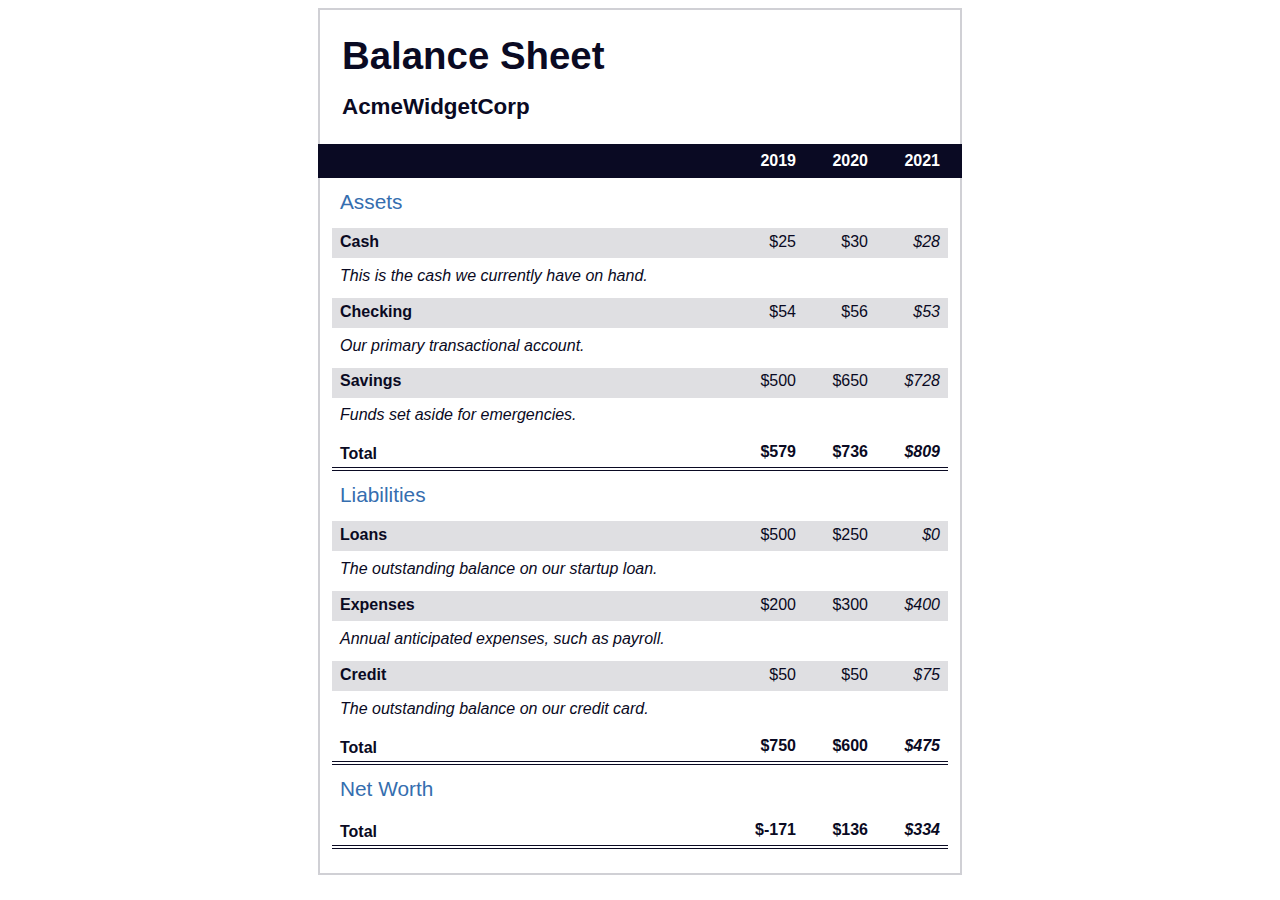
<file: freeCodecamp/BalanceSheet/index.html>
<!DOCTYPE html>
<html lang="en">
  <head>
    <meta charset="UTF-8">
    <meta name="viewport" content="width=device-width, initial-scale=1.0">
    <title>Balance Sheet</title>
    <link rel="stylesheet" href="./styles.css">
  </head>
  <body>
    <main>
      <section>
        <h1>
          <span class="flex">
            <span>AcmeWidgetCorp</span>
            <span>Balance Sheet</span>
          </span>
        </h1>
        <div id="years" aria-hidden="true">
          <span class="year">2019</span>
          <span class="year">2020</span>
          <span class="year">2021</span>
        </div>
        <div class="table-wrap">
          <table>
            <caption>Assets</caption>
            <thead>
              <tr>
                <td></td>
                <th><span class="sr-only year">2019</span></th>
                <th><span class="sr-only year">2020</span></th>
                <th class="current"><span class="sr-only year">2021</span></th>
              </tr>
            </thead>
            <tbody>
              <tr class="data">
                <th>Cash <span class="description">This is the cash we currently have on hand.</span></th>
                <td>$25</td>
                <td>$30</td>
                <td class="current">$28</td>
              </tr>
              <tr class="data">
                <th>Checking <span class="description">Our primary transactional account.</span></th>
                <td>$54</td>
                <td>$56</td>
                <td class="current">$53</td>
              </tr>
              <tr class="data">
                <th>Savings <span class="description">Funds set aside for emergencies.</span></th>
                <td>$500</td>
                <td>$650</td>
                <td class="current">$728</td>
              </tr>
              <tr class="total">
                <th>Total <span class="sr-only">Assets</span></th>
                <td>$579</td>
                <td>$736</td>
                <td class="current">$809</td>
              </tr>
            </tbody>
          </table>
          <table>
            <caption>Liabilities</caption>
            <thead>
              <tr>
              <td></td>
              <th><span class="sr-only">2019</span></th>
              <th><span class="sr-only">2020</span></th>
              <th><span class="sr-only">2021</span></th>
              </tr>
            </thead>
            <tbody>
              <tr class="data">
                <th>Loans <span class="description">The outstanding balance on our startup loan.</span></th>
                <td>$500</td>
                <td>$250</td>
                <td class="current">$0</td>
              </tr>
              <tr class="data">
                <th>Expenses <span class="description">Annual anticipated expenses, such as payroll.</span></th>
                <td>$200</td>
                <td>$300</td>
                <td class="current">$400</td>
              </tr>
              <tr class="data">
                <th>Credit <span class="description">The outstanding balance on our credit card.</span></th>
                <td>$50</td>
                <td>$50</td>
                <td class="current">$75</td>
              </tr>
              <tr class="total">
                <th>Total <span class="sr-only">Liabilities</span></th>
                <td>$750</td>
                <td>$600</td>
                <td class="current">$475</td>
              </tr>
            </tbody>
          </table>
          <table>
            <caption>Net Worth</caption>
            <thead>
              <tr>
              <td></td>
              <th><span class="sr-only">2019</span></th>
              <th><span class="sr-only">2020</span></th>
              <th><span class="sr-only">2021</span></th>
              </tr>
            </thead>
            <tbody>
              <tr class="total">
                <th>Total <span class="sr-only">Net Worth</span></th>
                <td>$-171</td>
                <td>$136</td>
                <td class="current">$334</td>
              </tr>
            </tbody>
          </table>
        </div>
      </section>
    </main>
  </body>
</html>
</file>
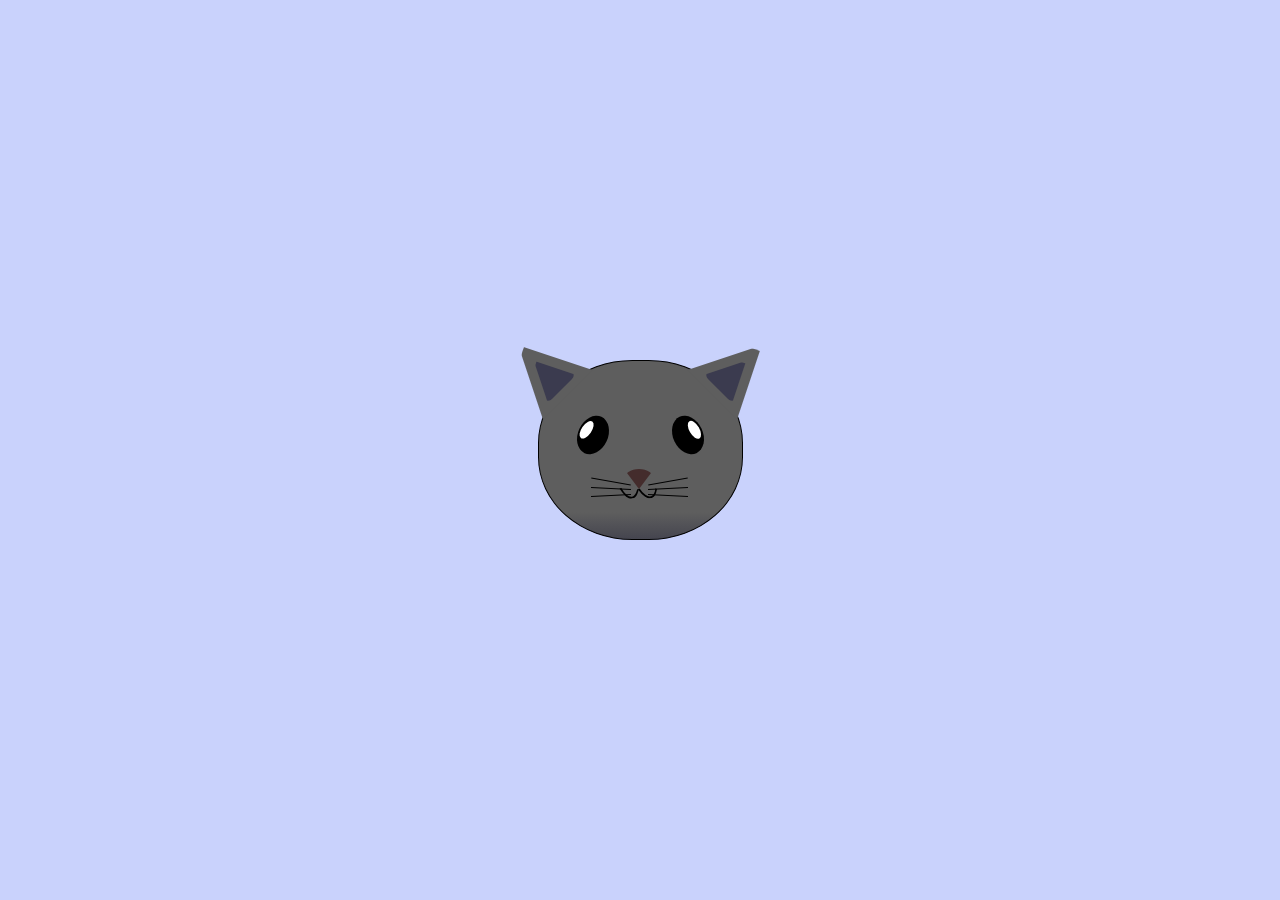
<file: freeCodecamp/CatPainting/index.html>
<!DOCTYPE html>
<html lang="en">
<head>
    <meta charset="UTF-8">
    <title>fCC Cat Painting</title>
    <link rel="stylesheet" href="./styles.css">
</head>
<body>
    <main>
      <div class="cat-head">
        <div class="cat-ears">
          <div class="cat-left-ear">
            <div class="cat-left-inner-ear"></div>
          </div>
          <div class="cat-right-ear">
            <div class="cat-right-inner-ear"></div>
          </div>
        </div>

        <div class="cat-eyes">
          <div class="cat-left-eye">
            <div class="cat-left-inner-eye"></div>
          </div>
          <div class="cat-right-eye">
            <div class="cat-right-inner-eye"></div>
          </div>
        </div>
        
        <div class="cat-nose"></div>

        <div class="cat-mouth">
          <div class="cat-mouth-line-left"></div>
          <div class="cat-mouth-line-right"></div>
        </div>

        <div class="cat-whiskers">
          <div class="cat-whiskers-left">
            <div class="cat-whisker-left-top"></div>
            <div class="cat-whisker-left-middle"></div>
            <div class="cat-whisker-left-bottom"></div>
          </div>
          <div class="cat-whiskers-right">
            <div class="cat-whisker-right-top"></div>
            <div class="cat-whisker-right-middle"></div>
            <div class="cat-whisker-right-bottom"></div>
          </div>
        </div>

      </div>
    </main>
</body>
</html>
</file>
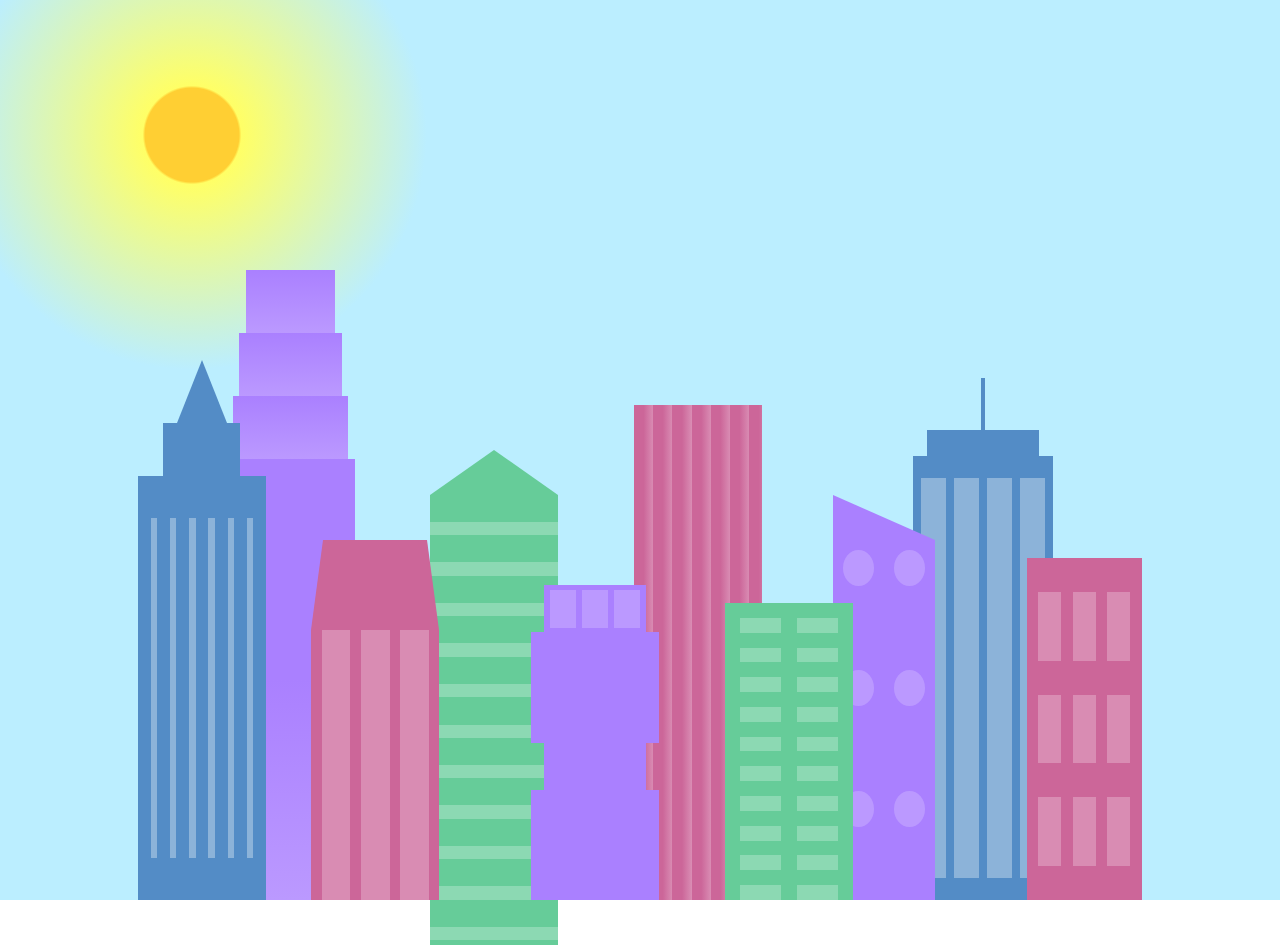
<file: freeCodecamp/CitySkyline/index.html>
<!DOCTYPE html>
<html lang="en">    
  <head>
    <meta charset="UTF-8">
    <title>City Skyline</title>
    <link href="styles.css" rel="stylesheet" />   
  </head>

  <body>
    <div class="background-buildings sky">
      <div></div>
      <div></div>
      <div class="bb1 building-wrap">
        <div class="bb1a bb1-window"></div>
        <div class="bb1b bb1-window"></div>
        <div class="bb1c bb1-window"></div>
        <div class="bb1d"></div>
      </div>
      <div class="bb2">
        <div class="bb2a"></div>
        <div class="bb2b"></div>
      </div>
      <div class="bb3"></div>
      <div></div>
      <div class="bb4 building-wrap">
        <div class="bb4a"></div>
        <div class="bb4b"></div>
        <div class="bb4c window-wrap">
          <div class="bb4-window"></div>
          <div class="bb4-window"></div>
          <div class="bb4-window"></div>
          <div class="bb4-window"></div>
        </div>
      </div>
      <div></div>
      <div></div>
    </div>

    <div class="foreground-buildings">
      <div></div>
      <div></div>
      <div class="fb1 building-wrap">
        <div class="fb1a"></div>
        <div class="fb1b"></div>
        <div class="fb1c"></div>
      </div>
      <div class="fb2">
        <div class="fb2a"></div>
        <div class="fb2b window-wrap">
          <div class="fb2-window"></div>
          <div class="fb2-window"></div>
          <div class="fb2-window"></div>
        </div>
      </div>
      <div></div>
      <div class="fb3 building-wrap">
        <div class="fb3a window-wrap">
          <div class="fb3-window"></div>
          <div class="fb3-window"></div>
          <div class="fb3-window"></div>
        </div>
        <div class="fb3b"></div>
        <div class="fb3a"></div>
        <div class="fb3b"></div>
      </div>
      <div class="fb4">
        <div class="fb4a"></div>
        <div class="fb4b">
          <div class="fb4-window"></div>
          <div class="fb4-window"></div>
          <div class="fb4-window"></div>
          <div class="fb4-window"></div>
          <div class="fb4-window"></div>
          <div class="fb4-window"></div>
        </div>
      </div>
      <div class="fb5"></div>
      <div class="fb6"></div>
      <div></div>
      <div></div>
    </div>
  </body>
</html>
</file>
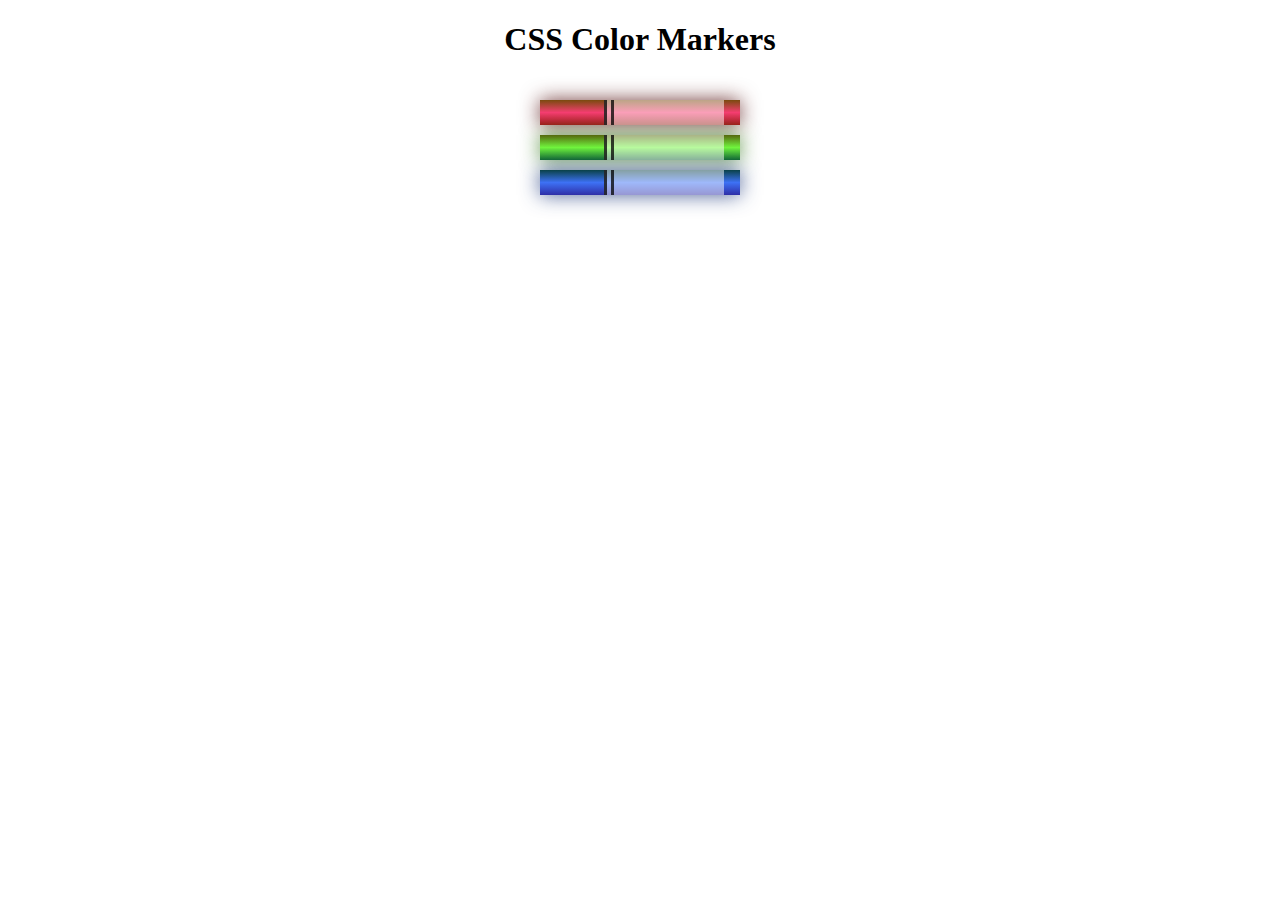
<file: freeCodecamp/ColoredMarkers/index.html>
<!DOCTYPE html>
<html lang="en">
  <head>
    <meta charset="utf-8">
    <meta name="viewport" content="width=device-width, initial-scale=1.0">
    <title>Colored Markers</title>
    <link rel="stylesheet" href="styles.css">
  </head>
  <body>
    <h1>CSS Color Markers</h1>
    <div class="container">
      <div class="marker red">
        <div class="cap"></div>
        <div class="sleeve"></div>
      </div>
      <div class="marker green">
        <div class="cap"></div>
        <div class="sleeve"></div>
      </div>
      <div class="marker blue">
        <div class="cap"></div>
        <div class="sleeve"></div>
      </div>
    </div>
  </body>
</html>
</file>
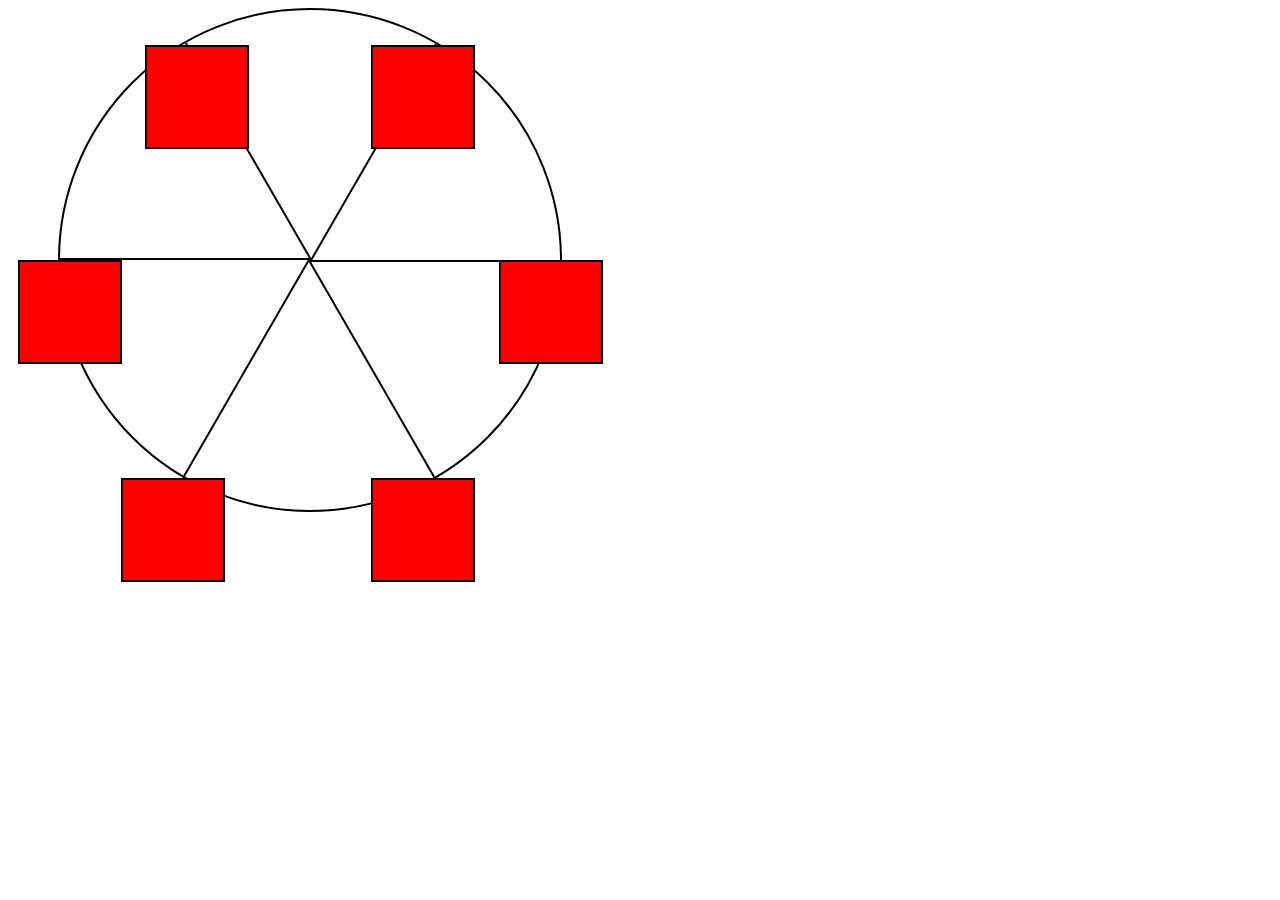
<file: freeCodecamp/FerrisWheel/index.html>
<!DOCTYPE html>
<html lang="en">
  <head>
    <meta charset="UTF-8">
    <title>Ferris Wheel</title>
    <link rel="stylesheet" href="./styles.css">
  </head>
  <body>
    <div class="wheel">
      <span class="line"></span>
      <span class="line"></span>
      <span class="line"></span>
      <span class="line"></span>
      <span class="line"></span>
      <span class="line"></span>

      <div class="cabin"></div>
      <div class="cabin"></div>
      <div class="cabin"></div>
      <div class="cabin"></div>
      <div class="cabin"></div>
      <div class="cabin"></div>
    </div>
  </body>
</html>
</file>
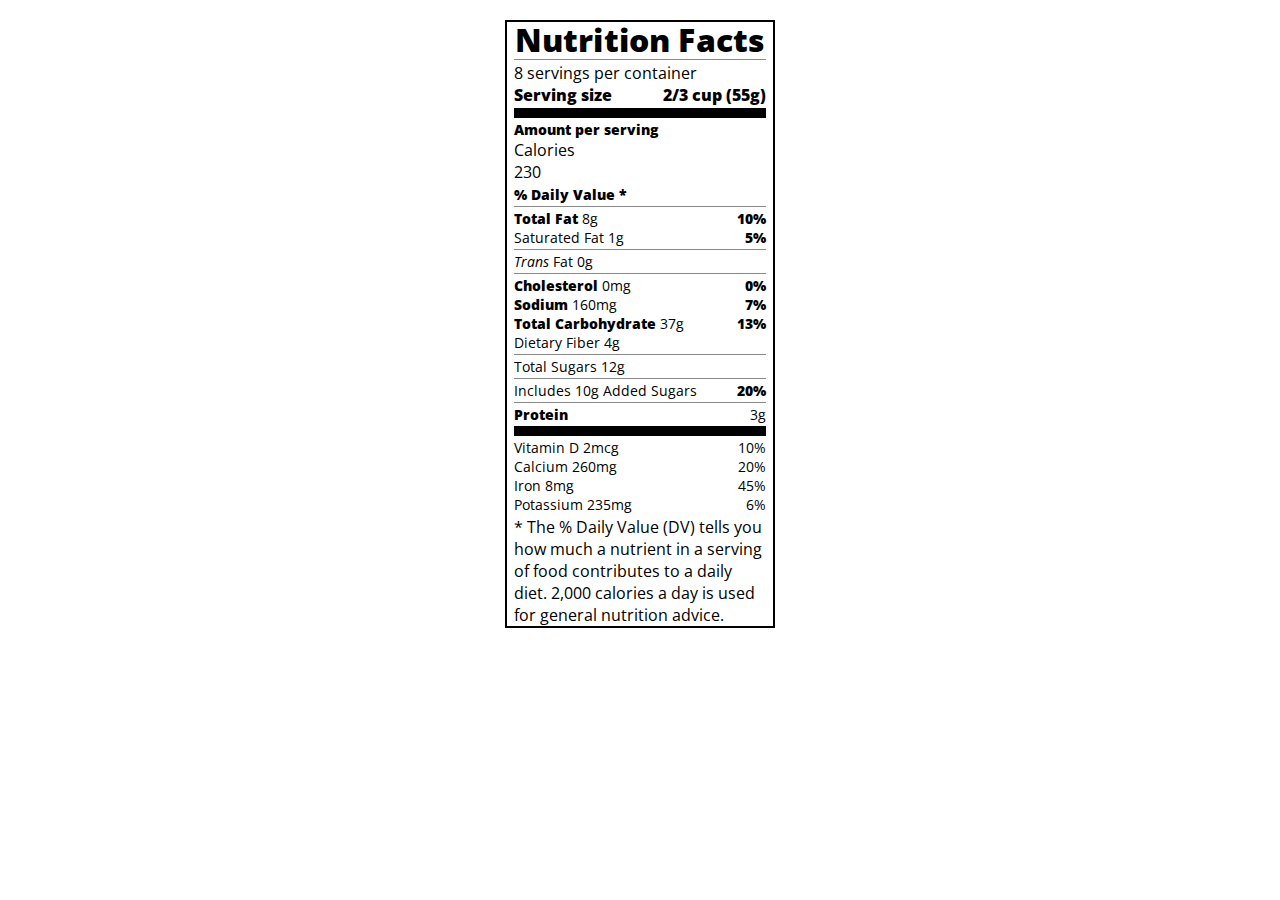
<file: freeCodecamp/NutritionLabel/index.html>
<!DOCTYPE html>
<html lang="en">

<head>
  <meta charset="UTF-8">
  <title>Nutrition Label</title>
  <link href="https://fonts.googleapis.com/css?family=Open+Sans:400,700,800" rel="stylesheet">
  <link href="./styles.css" rel="stylesheet">
</head>

<body>
  <div class="label">
    <header>
      <h1 class="bold">Nutrition Facts</h1>
      <div class="divider"></div>
      <p>8 servings per container</p>
      <p class="bold">Serving size <span>2/3 cup (55g)</span></p>
    </header>
    <div class="divider large"></div>
    <div class="calories-info">
      <div class="left-container">
        <h2 class="bold small-text">Amount per serving</h2>
        <p>Calories</p>
      </div>
      <span>230</span>
    </div>
    <div class="divider medium"></div>
    <div class="daily-value small-text">
      <p class="bold right no-divider">% Daily Value *</p>
      <div class="divider"></div>
      <p><span><span class="bold">Total Fat</span> 8g</span> <span class="bold">10%</span></p>
      <p class="indent no-divider">Saturated Fat 1g <span class="bold">5%</span></p>
      <div class="divider"></div>
      <p class="indent no-divider"><span><i>Trans</i> Fat 0g</span></p>
      <div class="divider"></div>
      <p><span><span class="bold">Cholesterol</span> 0mg</span> <span class="bold">0%</span></p>
      <p><span><span class="bold">Sodium</span> 160mg</span> <span class="bold">7%</span></p>
      <p><span><span class="bold">Total Carbohydrate</span> 37g</span> <span class="bold">13%</span></p>
      <p class="indent no-divider">Dietary Fiber 4g</p>
      <div class="divider"></div>
      <p class="indent no-divider">Total Sugars 12g</p>
      <div class="divider double-indent"></div>
      <p class="double-indent no-divider">Includes 10g Added Sugars <span class="bold">20%</span>
      <div class="divider"></div>
      <p class="no-divider"><span class="bold">Protein</span> 3g</p>
      <div class="divider large"></div>
      <p>Vitamin D 2mcg <span>10%</span></p>
      <p>Calcium 260mg <span>20%</span></p>
      <p>Iron 8mg <span>45%</span></p>
      <p class="no-divider">Potassium 235mg <span>6%</span></p>
    </div>
    <div class="divider medium"></div>
    <p class="note">* The % Daily Value (DV) tells you how much a nutrient in a serving of food contributes to a daily
      diet. 2,000 calories a day is used for general nutrition advice.</p>
  </div>
</body>
</html>
</file>
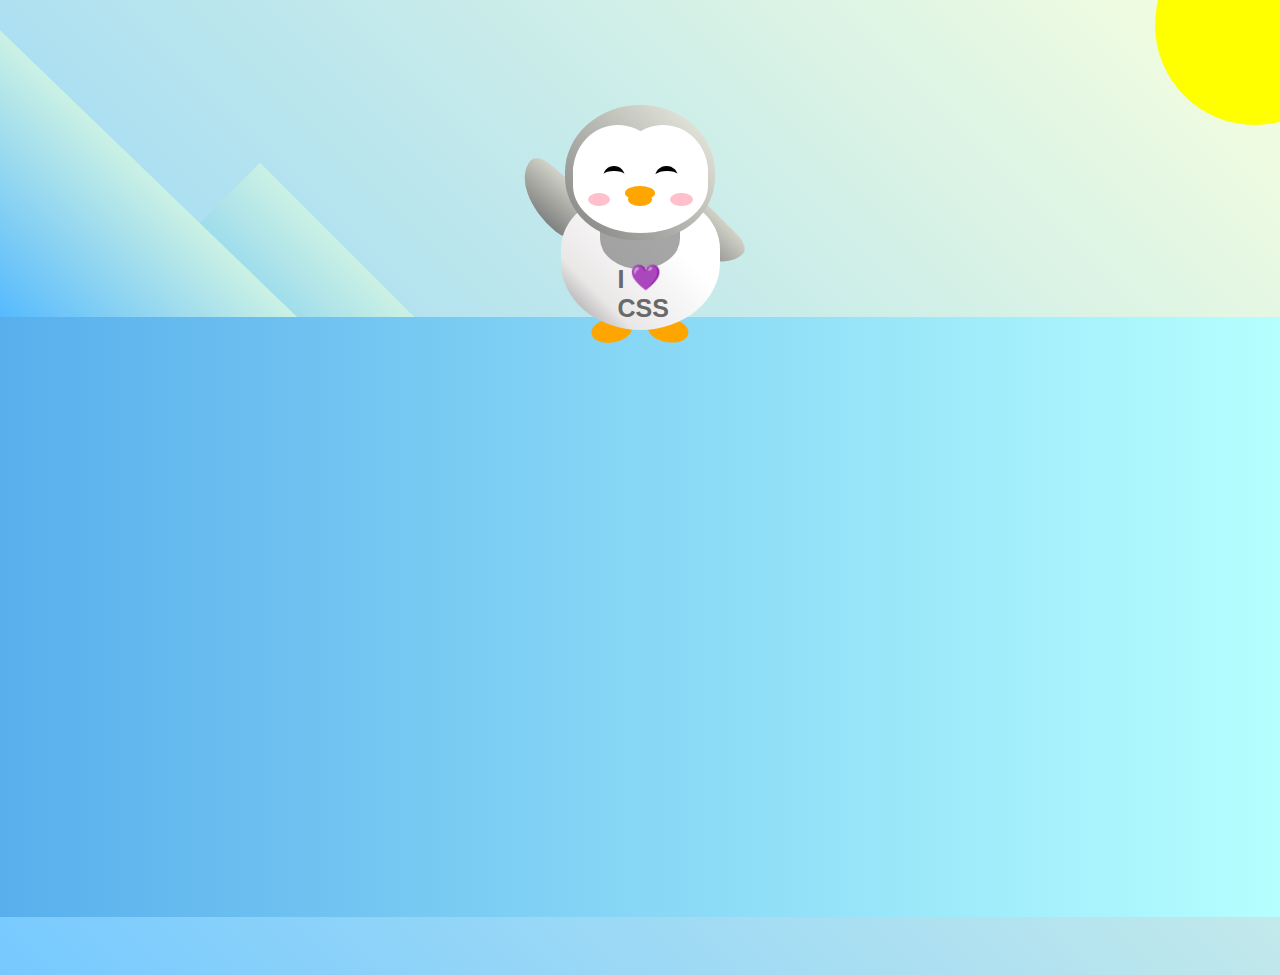
<file: freeCodecamp/Penguin/index.html>
<!DOCTYPE html>
<html lang="en">
  <head>
    <meta charset="UTF-8" />
    <link rel="stylesheet" href="./styles.css" />
    <title>Penguin</title>
    <meta name="viewport" content="width=device-width, initial-scale=1.0" />
  </head>

  <body>
    <div class="left-mountain"></div>
    <div class="back-mountain"></div>
    <div class="sun"></div>
    <div class="penguin">
      <div class="penguin-head">
        <div class="face left"></div>
        <div class="face right"></div>
        <div class="chin"></div>
        <div class="eye left">
          <div class="eye-lid"></div>
        </div>
        <div class="eye right">
          <div class="eye-lid"></div>
        </div>
        <div class="blush left"></div>
        <div class="blush right"></div>
        <div class="beak top"></div>
        <div class="beak bottom"></div>
      </div>
      <div class="shirt">
        <div>💜</div>
        <p>I CSS</p>
      </div> 
      <div class="penguin-body">
        <div class="arm left"></div>
        <div class="arm right"></div>
        <div class="foot left"></div>
        <div class="foot right"></div>
      </div>
    </div>
    <div class="ground"></div>
  </body>
</html>
</file>
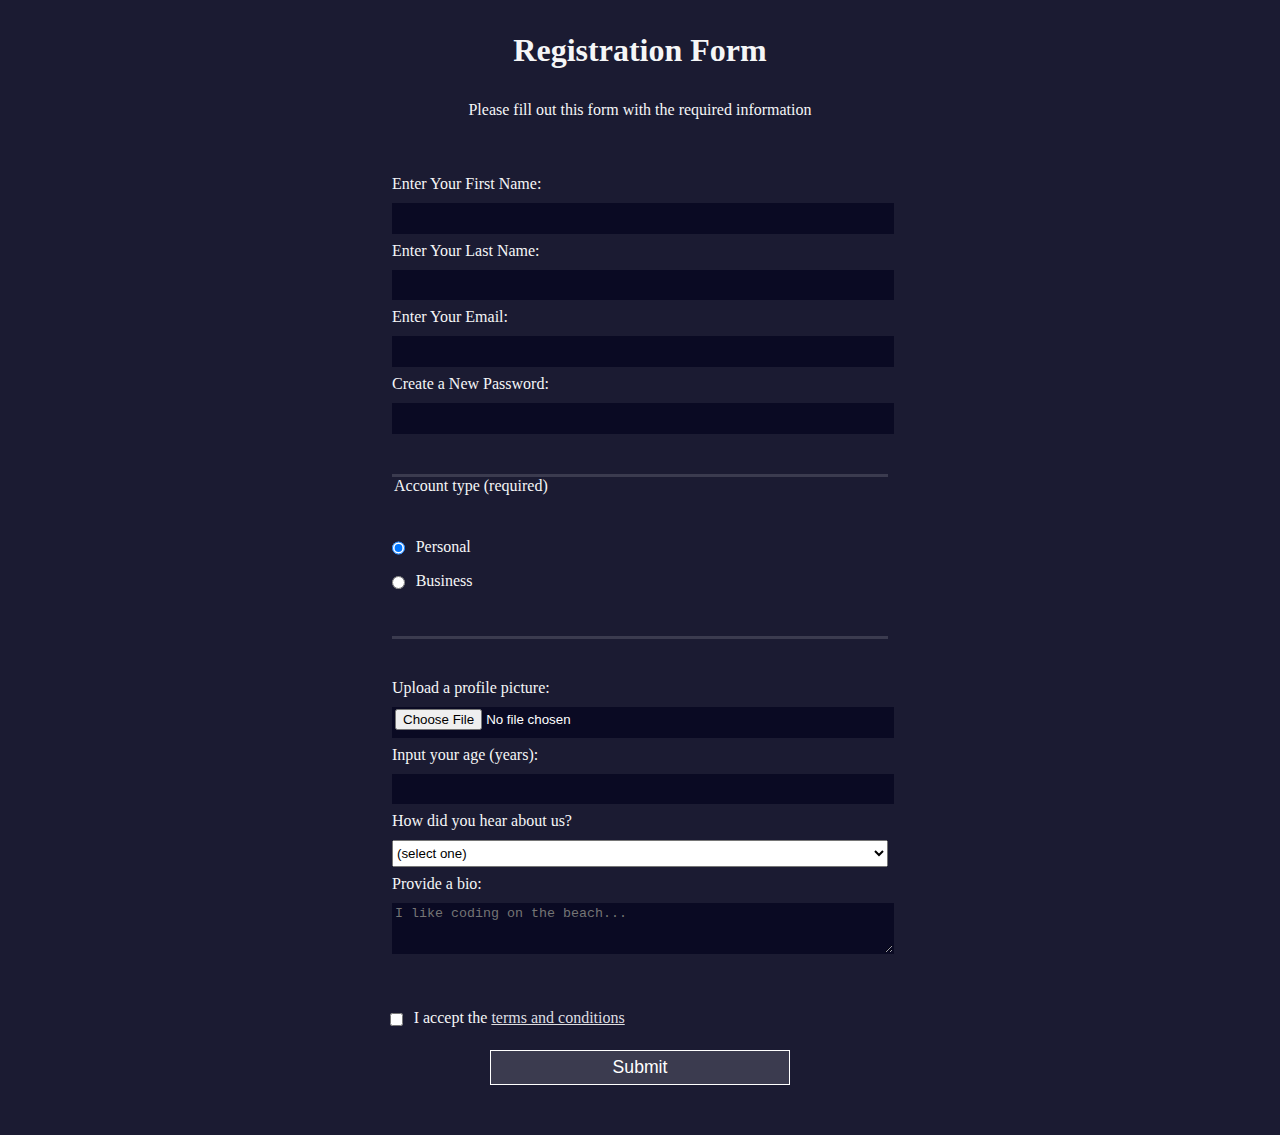
<file: freeCodecamp/RegistrationForm/index.html>
<!DOCTYPE html>
<html lang="en">
  <head>
    <meta charset="UTF-8">
    <title>Registration Form</title>
    <link rel="stylesheet" href="styles.css" />
  </head>
  <body>
    <h1>Registration Form</h1>
    <p>Please fill out this form with the required information</p>
    <form method="post" action='https://register-demo.freecodecamp.org'>
      <fieldset>
        <label for="first-name">Enter Your First Name: <input id="first-name" name="first-name" type="text" required /></label>
        <label for="last-name">Enter Your Last Name: <input id="last-name" name="last-name" type="text" required /></label>
        <label for="email">Enter Your Email: <input id="email" name="email" type="email" required /></label>
        <label for="new-password">Create a New Password: <input id="new-password" name="new-password" type="password" pattern="[a-z0-5]{8,}" required /></label>
      </fieldset>
      <fieldset>
        <legend>Account type (required)</legend>
        <label for="personal-account"><input id="personal-account" type="radio" name="account-type" class="inline" checked /> Personal</label>
        <label for="business-account"><input id="business-account" type="radio" name="account-type" class="inline" /> Business</label>
      </fieldset>
      <fieldset>
        <label for="profile-picture">Upload a profile picture: <input id="profile-picture" type="file" name="file" /></label>
        <label for="age">Input your age (years): <input id="age" type="number" name="age" min="13" max="120" /></label>
        <label for="referrer">How did you hear about us?
          <select id="referrer" name="referrer">
            <option value="">(select one)</option>
            <option value="1">freeCodeCamp News</option>
            <option value="2">freeCodeCamp YouTube Channel</option>
            <option value="3">freeCodeCamp Forum</option>
            <option value="4">Other</option>
          </select>
        </label>
        <label for="bio">Provide a bio:
          <textarea id="bio" name="bio" rows="3" cols="30" placeholder="I like coding on the beach..."></textarea>
        </label>
      </fieldset>
      <label for="terms-and-conditions">
        <input class='inline'
        id="terms-and-conditions" type="checkbox" required name="terms-and-conditions" /> I accept the <a href="https://www.freecodecamp.org/news/terms-of-service/">terms and conditions</a>
      </label>
      <input type="submit" value="Submit" />
    </form>
  </body>
</html>
</file>
<file: freeCodecamp/BalanceSheet/styles.css>
.sr-only {
	border: 0 !important;
	clip: rect(1px, 1px, 1px, 1px) !important;
	-webkit-clip-path: inset(50%) !important;
	clip-path: inset(50%) !important;
	height: 1px !important;
	overflow: hidden !important;
	margin: -1px !important;
	padding: 0 !important;
	position: absolute !important;
	width: 1px !important;
	white-space: nowrap !important;
}

html {
	box-sizing: border-box;
}

body {
	font-family: sans-serif;
	color: #0a0a23;
}

h1 {
	max-width: 37.25rem;
	margin: 0 auto;
	padding: 1.5rem 1.25rem 1.5rem;
}

h1 .flex {
	display: flex;
	flex-direction: column-reverse;
	gap: 1rem;
}

h1 .flex span:first-of-type {
	font-size: 0.7em;
}

h1 .flex span:last-of-type {
	font-size: 1.2em;
}

section {
	max-width: 40rem;
	margin: 0 auto;
	border: 2px solid #d0d0d5;
}

#years {
	display: flex;
	justify-content: flex-end;
	position: sticky;
	top: 0;
	background: #0a0a23;
	color: #fff;
	z-index: 999;
	padding: 0.5rem calc(1.25rem + 2px) 0.5rem 0;
	margin: 0 -2px;
}

#years span {
	font-weight: bold;
	width: 4.5rem;
	text-align: right;
}

.table-wrap {
	padding: 0 0.75rem 1.5rem 0.75rem;
}

table {
	border-collapse: collapse;
	border: 0;
	width: 100%;
	position: relative;
	margin-top: 3rem;
}

table caption {
	color: #356eaf;
	font-size: 1.3em;
	font-weight: normal;
	position: absolute;
	top: -2.25rem;
	left: 0.5rem;
}

tbody td {
	width: 100vw;
	min-width: 4rem;
	max-width: 4rem;
}

tbody th {
	width: cal(100% - 12rem);
}

tr.total {
	border-bottom: 4px double #0a0a23;
	font-weight: bold;
}

tr.total th {
	text-align: left;
	padding: 0.5rem 0 0.25rem 0.5rem;
}

tr.total td {
	text-align: right;
	padding: 0 0.25rem;
}

tr.total td:last-of-type {
	padding-right: 0.5rem;
}

tr.total:hover {
	background-color: #99c9ff;
}

td.current {
	font-style: italic;
}

tr th.name {
	color: #000 !important;
	font-size: 1em !important;
	font-weight: bold !important;
}

tr.data {
	background-image: linear-gradient(to bottom, #dfdfe2 1.845rem, white 1.845rem);
}

tr.data th {
	text-align: left;
	padding-top: 0.3rem;
	padding-left: 0.5rem;
}

tr.data th .description {
	display: block;
	font-weight: normal;
	font-style: italic;
	padding: 1rem 0 0.75rem;
	margin-right: -13.5rem;
}

tr.data td {
	vertical-align: top;
	padding: 0.3rem 0.25rem 0;
	text-align: right;
}

tr.data td:last-of-type {
	padding-right: 0.5rem;
}
</file>
<file: freeCodecamp/CatPainting/styles.css>
* {
    box-sizing: border-box;
}

body {
    background-color: #c9d2fc;
}

.cat-head {
    position: absolute;
    right: 0;
    left: 0;
    top: 0;
    bottom: 0;
    margin: auto;
    background: linear-gradient(#5e5e5e 85%, #45454f 100%);
    width: 205px;
    height: 180px;
    border: 1px solid #000;
    border-radius: 46%;
}

.cat-left-ear {
    position: absolute;
    top: -26px;
    left: -31px;
    z-index: 1;
    border-top-left-radius: 90px;
    border-top-right-radius: 10px;
    transform: rotate(-45deg);
    border-left: 35px solid transparent;
    border-right: 35px solid transparent;
    border-bottom: 70px solid #5e5e5e;
}

.cat-right-ear {
    position: absolute;
    top: -26px;
    left: 163px;
    z-index: 1;
    transform: rotate(45deg);
    border-top-left-radius: 90px;
    border-top-right-radius: 10px;
    border-left: 35px solid transparent;
    border-right: 35px solid transparent;
    border-bottom: 70px solid #5e5e5e;
}

.cat-left-inner-ear {
    position: absolute;
    top: 22px;
    left: -20px;
    border-top-left-radius: 90px;
    border-top-right-radius: 10px;
    border-bottom-right-radius: 40%;
    border-bottom-left-radius: 40%;
    border-left: 20px solid transparent;
    border-right: 20px solid transparent;
    border-bottom: 40px solid #3b3b4f;
}

.cat-right-inner-ear {
    position: absolute;
    top: 22px;
    left: -20px;
    border-top-left-radius: 90px;
    border-top-right-radius: 10px;
    border-bottom-right-radius: 40%;
    border-bottom-left-radius: 40%;
    border-left: 20px solid transparent;
    border-right: 20px solid transparent;
    border-bottom: 40px solid #3b3b4f;
}

.cat-left-eye {
    position: absolute;
    top: 54px;
    left: 39px;
    border-radius: 60%;
    transform: rotate(25deg);
    width: 30px;
    height: 40px;
    background-color: #000;
}

.cat-right-eye {
    position: absolute;
    top: 54px;
    left: 134px;
    border-radius: 60%;
    transform: rotate(-25deg);
    width: 30px;
    height: 40px;
    background-color: #000;
}

.cat-left-inner-eye {
    position: absolute;
    top: 8px;
    left: 2px;
    width: 10px;
    height: 20px;
    transform: rotate(10deg);
    background-color: #fff;
    border-radius: 60%;
}

.cat-right-inner-eye {
    position: absolute;
    top: 8px;
    left: 18px;
    transform: rotate(-5deg);
    width: 10px;
    height: 20px;
    background-color: #fff;
    border-radius: 60%;
}

.cat-nose {
    position: absolute;
    top: 108px;
    left: 85px;
    border-top-left-radius: 50%;
    border-bottom-right-radius: 50%;
    border-bottom-left-radius: 50%;
    transform: rotate(180deg);
    border-left: 15px solid transparent;
    border-right: 15px solid transparent;
    border-bottom: 20px solid #442c2c;
}

.cat-mouth div {
    width: 30px;
    height: 50px;
    border: 2px solid #000;
    border-radius: 190%/190px 150px 0 0;
    border-color: black transparent transparent transparent;
}

.cat-mouth-line-left {
    position: absolute;
    top: 88px;
    left: 74px;
    transform: rotate(170deg);
}

.cat-mouth-line-right {
    position: absolute;
    top: 88px;
    left: 91px;
    transform: rotate(165deg);
}

.cat-whiskers-left div {
    width: 40px;
    height: 1px;
    background-color: #000;
}

.cat-whiskers-right div {
    width: 40px;
    height: 1px;
    background-color: #000;
}

.cat-whisker-left-top {
    position: absolute;
    top: 120px;
    left: 52px;
    transform: rotate(10deg);
}

.cat-whisker-left-middle {
    position: absolute;
    top: 127px;
    left: 52px;
    transform: rotate(3deg);
}

.cat-whisker-left-bottom {
    position: absolute;
    top: 134px;
    left: 52px;
    transform: rotate(-3deg);
}

.cat-whisker-right-top {
    position: absolute;
    top: 120px;
    left: 109px;
    transform: rotate(-10deg);
}

.cat-whisker-right-middle {
    position: absolute;
    top: 127px;
    left: 109px;
    transform: rotate(-3deg);
}

.cat-whisker-right-bottom {
    position: absolute;
    top: 134px;
    left: 109px;
    transform: rotate(3deg)
}
</file>
<file: freeCodecamp/CitySkyline/styles.css>
:root {
  --building-color1: #aa80ff;
  --building-color2: #66cc99;
  --building-color3: #cc6699;
  --building-color4: #538cc6;
  --window-color1: #bb99ff;
  --window-color2: #8cd9b3;
  --window-color3: #d98cb3;
  --window-color4: #8cb3d9;
}
* {
  box-sizing: border-box;
}
body {
  height: 100vh;
  margin: 0;
  overflow: hidden;
}
.background-buildings,
.foreground-buildings {
  width: 100%;
  height: 100%;
  display: flex;
  align-items: flex-end;
  justify-content: space-evenly;
  position: absolute;
  top: 0;
}
.building-wrap {
  display: flex;
  flex-direction: column;
  align-items: center;
}
.window-wrap {
  display: flex;
  align-items: center;
  justify-content: space-evenly;
}
.sky {
  background: radial-gradient(
    circle closest-corner at 15% 15%,
    #ffcf33,
    #ffcf33 20%,
    #ffff66 21%,
    #bbeeff 100%
  );
}
.bb1 {
  width: 10%;
  height: 70%;
}
.bb1a {
  width: 70%;
}
.bb1b {
  width: 80%;
}
.bb1c {
  width: 90%;
}
.bb1d {
  width: 100%;
  height: 70%;
  background: linear-gradient(var(--building-color1) 50%, var(--window-color1));
}
.bb1-window {
  height: 10%;
  background: linear-gradient(var(--building-color1), var(--window-color1));
}
.bb2 {
  width: 10%;
  height: 50%;
}
.bb2a {
  border-bottom: 5vh solid var(--building-color2);
  border-left: 5vw solid transparent;
  border-right: 5vw solid transparent;
}
.bb2b {
  width: 100%;
  height: 100%;
  background: repeating-linear-gradient(
    var(--building-color2),
    var(--building-color2) 6%,
    var(--window-color2) 6%,
    var(--window-color2) 9%
  );
}
.bb3 {
  width: 10%;
  height: 55%;
  background: repeating-linear-gradient(
    90deg,
    var(--building-color3),
    var(--building-color3),
    var(--window-color3) 15%
  );
}
.bb4 {
  width: 11%;
  height: 58%;
}
.bb4a {
  width: 3%;
  height: 10%;
  background-color: var(--building-color4);
}
.bb4b {
  width: 80%;
  height: 5%;
  background-color: var(--building-color4);
}
.bb4c {
  width: 100%;
  height: 85%;
  background-color: var(--building-color4);
}
.bb4-window {
  width: 18%;
  height: 90%;
  background-color: var(--window-color4);
}
.fb1 {
  width: 10%;
  height: 60%;
}
.fb1a {
  border-bottom: 7vh solid var(--building-color4);
  border-left: 2vw solid transparent;
  border-right: 2vw solid transparent;
}
.fb1b {
  width: 60%;
  height: 10%;
  background-color: var(--building-color4);
}
.fb1c {
  width: 100%;
  height: 80%;
  background: repeating-linear-gradient(
      90deg,
      var(--building-color4),
      var(--building-color4) 10%,
      transparent 10%,
      transparent 15%
    ),
    repeating-linear-gradient(
      var(--building-color4),
      var(--building-color4) 10%,
      var(--window-color4) 10%,
      var(--window-color4) 90%
    );
}
.fb2 {
  width: 10%;
  height: 40%;
}
.fb2a {
  width: 100%;
  border-bottom: 10vh solid var(--building-color3);
  border-left: 1vw solid transparent;
  border-right: 1vw solid transparent;
}
.fb2b {
  width: 100%;
  height: 75%;
  background-color: var(--building-color3);
}
.fb2-window {
  width: 22%;
  height: 100%;
  background-color: var(--window-color3);
}
.fb3 {
  width: 10%;
  height: 35%;
}
.fb3a {
  width: 80%;
  height: 15%;
  background-color: var(--building-color1);
}
.fb3b {
  width: 100%;
  height: 35%;
  background-color: var(--building-color1);
}
.fb3-window {
  width: 25%;
  height: 80%;
  background-color: var(--window-color1);
}
.fb4 {
  width: 8%;
  height: 45%;
  position: relative;
  left: 10%;
}
.fb4a {
  border-top: 5vh solid transparent;
  border-left: 8vw solid var(--building-color1);
}
.fb4b {
  width: 100%;
  height: 89%;
  background-color: var(--building-color1);
  display: flex;
  flex-wrap: wrap;
}
.fb4-window {
  width: 30%;
  height: 10%;
  border-radius: 50%;
  background-color: var(--window-color1);
  margin: 10%;
}
.fb5 {
  width: 10%;
  height: 33%;
  position: relative;
  right: 10%;
  background: repeating-linear-gradient(
      var(--building-color2),
      var(--building-color2) 5%,
      transparent 5%,
      transparent 10%
    ),
    repeating-linear-gradient(
      90deg,
      var(--building-color2),
      var(--building-color2) 12%,
      var(--window-color2) 12%,
      var(--window-color2) 44%
    );
}
.fb6 {
  width: 9%;
  height: 38%;
  background: repeating-linear-gradient(
      90deg,
      var(--building-color3),
      var(--building-color3) 10%,
      transparent 10%,
      transparent 30%
    ),
    repeating-linear-gradient(
      var(--building-color3),
      var(--building-color3) 10%,
      var(--window-color3) 10%,
      var(--window-color3) 30%
    );
}
@media (max-width: 1000px) {
  :root {
    --building-color1: #000;
    --building-color2: #000;
    --building-color3: #000;
    --building-color4: #000;
    --window-color1: #777;
    --window-color2: #777;
    --window-color3: #777;
    --window-color4: #777;
  }
  .sky {
    background: radial-gradient(
      circle closest-corner at 15% 15%,
      #ccc,
      #ccc 20%,
      #445 21%,
      #223 100%
    );
  }
}
</file>
<file: freeCodecamp/ColoredMarkers/styles.css>
h1 {
    text-align: center;
  }
  
  .container {
    background-color: rgb(255, 255, 255);
    padding: 10px 0;
  }
  
  .marker {
    width: 200px;
    height: 25px;
    margin: 10px auto;
  }
  
  .cap {
    width: 60px;
    height: 25px;
  }
  
  .sleeve {
    width: 110px;
    height: 25px;
    background-color: rgba(255, 255, 255, 0.5);
    border-left: 10px double rgba(0, 0, 0, 0.75);
  }
  
  .cap, .sleeve {
    display: inline-block;
  }
  
  .red {
    background: linear-gradient(rgb(122, 74, 14), rgb(245, 62, 113), rgb(162, 27, 27));
    box-shadow: 0 0 20px 0 rgba(83, 14, 14, 0.8);
  }
  
  .green {
    background: linear-gradient(#55680D, #71F53E, #116C31);
    box-shadow: 0 0 20px 0 #3B7E20CC;
  }
  
  .blue {
    background: linear-gradient(hsl(186, 76%, 16%), hsl(223, 90%, 60%), hsl(240, 56%, 42%));
    box-shadow: 0 0 20px 0 hsla(223, 59%, 31%, 0.8);
  }
</file>
<file: freeCodecamp/FerrisWheel/styles.css>
.wheel {
    border: 2px solid black;
    border-radius: 50%;
    margin-left: 50px;
    position: absolute;
    height: 55vw;
    width: 55vw;
    max-width: 500px;
    max-height: 500px;
    animation-name: wheel;
    animation-duration: 10s;
    animation-iteration-count: infinite;
    animation-timing-function: linear;
  }
  
  .line {
    background-color: black;
    width: 50%;
    height: 2px;
    position: absolute;
    top: 50%;
    left: 50%;
    transform-origin: 0% 0%;
  }
  
  .line:nth-of-type(2) {
    transform: rotate(60deg);
  }
  .line:nth-of-type(3) {
    transform: rotate(120deg);
  }
  .line:nth-of-type(4) {
    transform: rotate(180deg);
  }
  .line:nth-of-type(5) {
    transform: rotate(240deg);
  }
  .line:nth-of-type(6) {
    transform: rotate(300deg);
  }
  
  .cabin {
    background-color: red;
    width: 20%;
    height: 20%;
    position: absolute;
    border: 2px solid;
    transform-origin: 50% 0%;
    animation: cabins 10s ease-in-out infinite;
  }
  
  .cabin:nth-of-type(1) {
    right: -8.5%;
    top: 50%;
  }
  .cabin:nth-of-type(2) {
    right: 17%;
    top: 93.5%;
  }
  .cabin:nth-of-type(3) {
    right: 67%;
    top: 93.5%;
  }
  .cabin:nth-of-type(4) {
    left: -8.5%;
    top: 50%;
  }
  .cabin:nth-of-type(5) {
    left: 17%;
    top: 7%;
  }
  .cabin:nth-of-type(6) {
    right: 17%;
    top: 7%;
  }
  
  @keyframes wheel {
     0% {
       transform: rotate(0deg);
     }
     100% {
       transform: rotate(360deg);
     }
  }
  
  @keyframes cabins {
    0% {
      transform: rotate(0deg);
    }
    25% {
      background-color: yellow;
    }
    50% {
      background-color: purple;
    }
    75% {
        background-color: yellow;
      }
    100% {
      transform: rotate(-360deg);
    }
  }
</file>
<file: freeCodecamp/NutritionLabel/styles.css>
* {
    box-sizing: border-box;
  }
  
  html {
    font-size: 16px;
  }
  
  body {
    font-family: 'Open Sans', sans-serif;
  }
  
  .label {
    border: 2px solid black;
    width: 270px;
    margin: 20px auto;
    padding: 0 7px;
  }
  
  header h1 {
    text-align: center;
    margin: -4px 0;
    letter-spacing: 0.15px
  }
  
  p {
    margin: 0;
    display: flex;
    justify-content: space-between;
  }
  
  .divider {
    border-bottom: 1px solid #888989;
    margin: 2px 0;
  }
  
  .bold {
    font-weight: 800;
  }
  
  .large {
    height: 10px;
  }
  
  .large, .medium {
    background-color: black;
    border: 0;
  }
  
  .small-text {
    font-size: 0.85rem;
  }
  
  
  
  .calories-info h2 {
    margin: 0;
  }
</file>
<file: freeCodecamp/Penguin/styles.css>
:root {
    --penguin-face: white;
    --penguin-picorna: orange;
    --penguin-skin: gray;
  }
  body {
    background: linear-gradient(45deg, rgb(118, 201, 255), rgb(247, 255, 222));
    margin: 0;
    padding: 0;
    width: 100%;
    height: 100vh;
    overflow: clip;
  }
  
  .left-mountain {
    width: 300px;
    height: 300px;
    background: linear-gradient(rgb(203, 241, 228), rgb(80, 183, 255));
    position: absolute;
    transform: skew(0deg, 44deg);
    z-index: 2;
    margin-top: 100px;
  }
  
  .back-mountain {
    width: 300px;
    height: 300px;
    background: linear-gradient(rgb(203, 241, 228), rgb(47, 170, 255));
    position: absolute;
    z-index: 1;
    transform: rotate(45deg);
    left: 110px;
    top: 225px;
  }
  
  .sun {
    width: 200px;
    height: 200px;
    background-color: yellow;
    position: absolute;
    border-radius: 50%;
    top: -75px;
    right: -75px;
  }
  
  .penguin {
    width: 300px;
    height: 300px;
    margin: auto;
    margin-top: 75px;
    z-index: 4;
    position: relative;
    transition: 1s ease-in-out 0ms;
  }
  
  .penguin * {
    position: absolute;
  }
  
  .penguin:active {
    transform: scale(1.5);
    cursor: not-allowed;
  }
  
  .penguin-head {
    width: 50%;
    height: 45%;
    background: linear-gradient(45deg, var(--penguin-skin), rgb(239, 240, 228));
    border-radius: 70% 70% 65% 65%;
    position: absolute;
    top: 10%;
    left: 25%;
    z-index: 1;
  }
  
  .face {
    width: 60%;
    height: 70%;
    background-color: var(--penguin-face);
    border-radius: 70%;
    border-bottom-left-radius: 60%;
    border-bottom-right-radius: 60%;
    top: 15%;
  }
  
  .face.left {
    left: 5%;
  }
  
  .face.right {
    right: 5%;
  }
  
  .chin {
    width: 90%;
    height: 70%;
    background-color: var(--penguin-face);
    top: 25%;
    left: 5%;
    border-top-left-radius: 70%;
    border-top-right-radius: 70%;
    border-bottom-left-radius: 100%;
    border-bottom-right-radius: 100%;
  }
  
  .eye {
    width: 15%;
    height: 17%;
    background-color: black;
    top: 45%;
    border-radius: 50%;
  }
  
  .eye.left {
    left: 25%;
  }
  
  .eye.right {
    right: 25%;
  }
  
  .eye-lid {
    width: 150%;
    height: 100%;
    background-color: var(--penguin-face);
    top: 25%;
    left: -23%;
    border-radius: 50%;
  }
  
  .blush {
    width: 15%;
    height: 10%;
    background-color: pink;
    top: 65%;
    border-radius: 50%;
  }
  
  .blush.left {
    left: 15%;
  }
  
  .blush.right {
    right: 15%;
  }
  
  .beak {
    height: 10%;
    background-color: var(--penguin-picorna);
    border-radius: 50%;
  }
  
  .beak.top {
    width: 20%;
    top: 60%;
    left: 40%;
  }
  
  .beak.bottom {
    width: 16%;
    top: 65%;
    left: 42%;
  }
  
  .shirt {
    font-size: 25px;
    font-family: Helvetica, sans-serif;
    font-weight: bold;
    top: 165px;
    left: 127.5px;
    z-index: 1;
    color: #6a6969;
  }
  
  .shirt div {
    font-weight: normal;
    top: 22.5px;
    left: 12px;
  }
  
  .penguin-body {
    width: 53%;
    height: 45%;
    background: linear-gradient(
      45deg,
      rgb(134, 133, 133) 0%,
      rgb(234, 231, 231) 25%,
      white 67%
    );
    border-radius: 80% 80% 100% 100%;
    top: 40%;
    left: 23.5%;
  }
  
  .penguin-body::before {
    content: "";
    position: absolute;
    width: 50%;
    height: 45%;
    background-color: var(--penguin-skin);
    top: 10%;
    left: 25%;
    border-radius: 0% 0% 100% 100%;
    opacity: 70%;
  }
  
  .arm {
    width: 30%;
    height: 60%;
    background: linear-gradient(90deg, var(--penguin-skin), rgb(209, 210, 199));
    border-radius: 30% 30% 30% 120%;
    z-index: -1;
  }
  
  .arm.left {
    top: 35%;
    left: 5%;
    transform-origin: top left;
    transform: rotate(130deg) scaleX(-1);
    animation: wave linear 3s infinite;
  }
  
  .arm.right {
    top: 0%;
    right: -5%;
    transform: rotate(-45deg);
  }
  
  @keyframes wave {
    10% {
      transform: rotate(110deg) scaleX(-1);
    }
    20% {
      transform: rotate(130deg) scaleX(-1);
    }
    30% {
      transform: rotate(110deg) scaleX(-1);
    }
    40% {
      transform: rotate(130deg) scaleX(-1);
    }
  }
  
  .foot {
    width: 15%;
    height: 30%;
    background-color: var(--penguin-picorna);
    top: 85%;
    border-radius: 50%;
    z-index: -1;
  }
  
  .foot.left {
    left: 25%;
    transform: rotate(80deg);
  }
  
  .foot.right {
    right: 25%;
    transform: rotate(-80deg);
  }
  
  .ground {
    width: 100vw;
    height: 400px;
    background: linear-gradient(90deg, rgb(88, 175, 236), rgb(182, 255, 255));
    z-index: 3;
    position: absolute;
    margin-top: -58px;
    height: calc(100vh - 300px);
  }
</file>
<file: freeCodecamp/RegistrationForm/styles.css>
body {
  width: 100%;
  height: 100vh;
  margin: 0;
  background-color: #1b1b32;
  color: #f5f6f7;
  font-family: Tahoma;
  font-size: 16px;
}

h1, p {
  margin: 1em auto;
  text-align: center;
}

form {
  width: 60vw;
  max-width: 500px;
  min-width: 300px;
  margin: 0 auto;
  padding-bottom: 2em;
}

fieldset {
  border: none;
  padding: 2rem 0;
  border-bottom: 3px solid #3b3b4f;
}

fieldset:last-of-type {
  border-bottom: none;
}

label {
  display: block;
  margin: 0.5rem 0;
}

input,
textarea,
select {
  margin: 10px 0 0 0;
  width: 100%;
  min-height: 2em;
}

input, textarea {
  background-color: #0a0a23;
  border: 1px solid #0a0a23;
  color: #ffffff;
}

.inline {
  width: unset;
  margin: 0 0.5em 0 0;
  vertical-align: middle;
}

input[type="submit"] {
  display: block;
  width: 60%;
  margin: 1em auto;
  height: 2em;
  font-size: 1.1rem;
  background-color: #3b3b4f;
  border-color: white;
  min-width: 300px;
}

input[type="file"] {
  padding: 1px 2px;
}

a{
  color: #dfdfe2;
}
</file>
